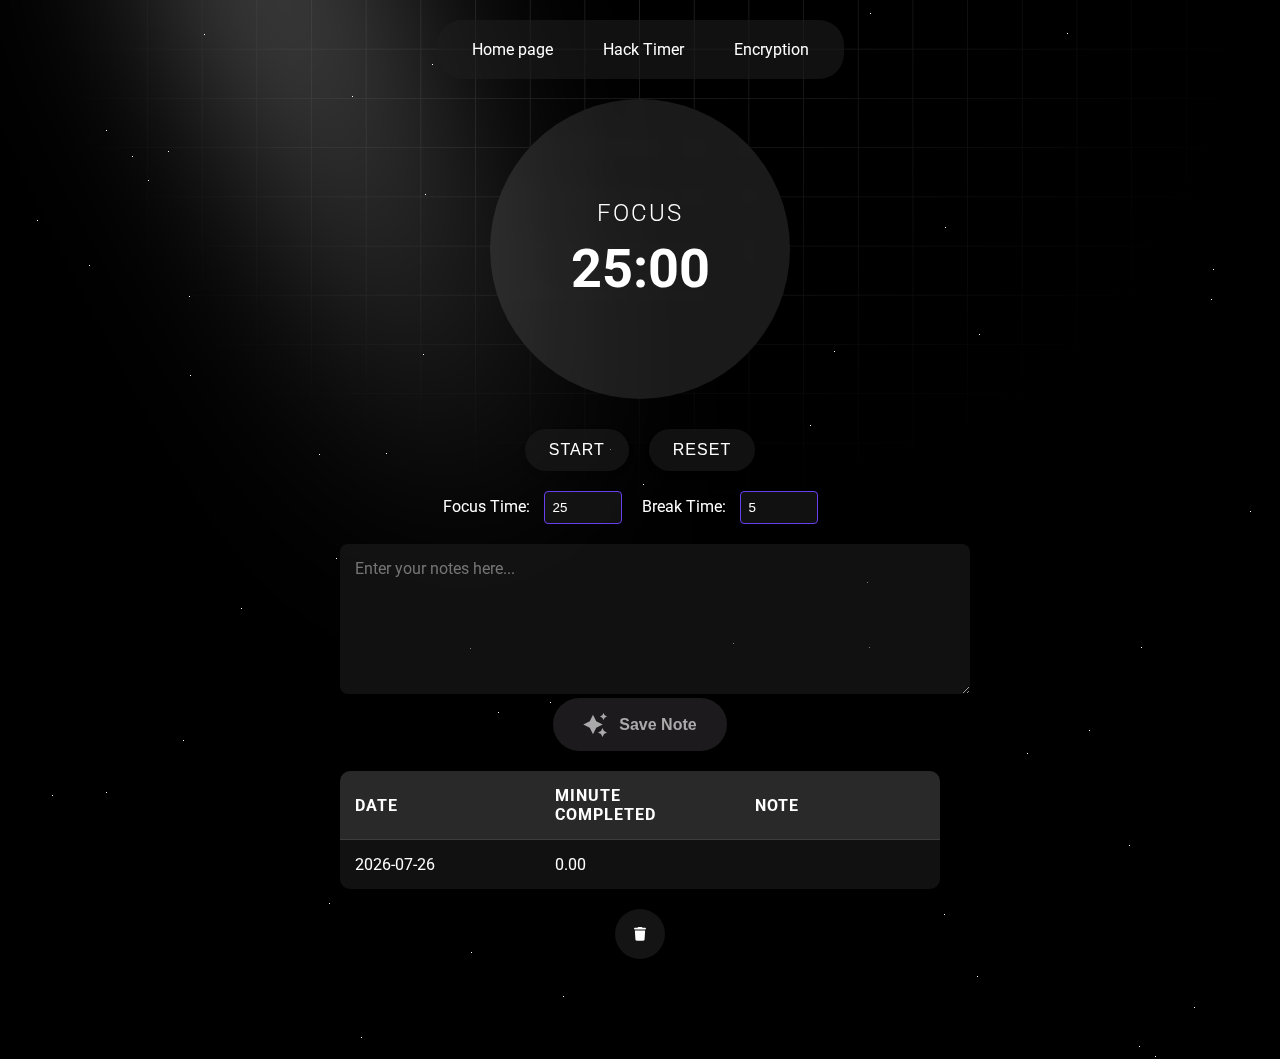
<file: StudyTimer/index.html>
<!DOCTYPE html>
<html lang="en">
<head>
    <meta charset="UTF-8">
    <meta name="viewport" content="width=device-width, initial-scale=1.0">
    <title>Hacking > Timer</title>
        <link rel="stylesheet" href="styles.css">
        <link rel="icon" href="../Media/logo.png" type="image/x-icon" sizes="64x64">
    <link href="https://fonts.googleapis.com/css2?family=Roboto:wght@400;700&display=swap" rel="stylesheet">
    <link rel="stylesheet" href="styles.css">
</head>
<body>
    <div class="container">
        <nav class="nav-bar">
            <a href="../index.html" class="nav-item">Home page</a>
            <a href="#" class="nav-item">Hack Timer</a>
            <a href="../Enc/index.html" class="nav-item">Encryption</a>
        </nav>
        <div class="timer-container">
            <div class="timer-progress"></div>
            <div class="timer-circle">
                <div class="mode">FOCUS</div>
                <div class="timer">25:00</div>
            </div>
        </div>
        <div class="controls">
            <button id="startStop">START</button>
            <button id="reset">RESET</button>
        </div>
        <div class="settings">
            <div class="timer-setting">
                <label for="focusTime">Focus Time:</label>
                <input type="number" id="focusTime" value="25" min="1">
            </div>
            <div class="timer-setting">
                <label for="breakTime">Break Time:</label>
                <input type="number" id="breakTime" value="5" min="1">
            </div>
        </div>
        <div class="notes-container">
            <textarea id="notes" class="notes-input" placeholder="Enter your notes here..."></textarea>
            <button class="save-notes" id="saveNotes">
                <svg height="24" width="24" fill="#FFFFFF" viewBox="0 0 24 24" data-name="Layer 1" id="Layer_1" class="sparkle">
                    <path d="M10,21.236,6.755,14.745.264,11.5,6.755,8.255,10,1.764l3.245,6.491L19.736,11.5l-6.491,3.245ZM18,21l1.5,3L21,21l3-1.5L21,18l-1.5-3L18,18l-3,1.5ZM19.333,4.667,20.5,7l1.167-2.333L24,3.5,21.667,2.333,20.5,0,19.333,2.333,17,3.5Z"></path>
                </svg>
                <span class="text-save-notes">Save Note</span>
            </button>
        </div>
        <table id="history">
            <tr>
                <th>Date</th>
                <th>Minutes Completed</th>
                <th>Notes</th>
            </tr>
        </table>
        <button class="clear-data" id="clearData">
          <svg viewBox="0 0 448 512" class="svgIcon"><path d="M135.2 17.7L128 32H32C14.3 32 0 46.3 0 64S14.3 96 32 96H416c17.7 0 32-14.3 32-32s-14.3-32-32-32H320l-7.2-14.3C307.4 6.8 296.3 0 284.2 0H163.8c-12.1 0-23.2 6.8-28.6 17.7zM416 128H32L53.2 467c1.6 25.3 22.6 45 47.9 45H346.9c25.3 0 46.3-19.7 47.9-45L416 128z"></path></svg>
        </button>
    </div>
    <div class="bg-animation">
        <div id="stars"></div>
        <div id="stars2"></div>
        <div id="stars3"></div>
        <div id="stars4"></div>
    </div>
    <script src="main.js"></script>
</body>
</html>
</file>
<file: StudyTimer/styles.css>
:root {
    --primary-color: #683FEA;
    --background-color: #121212;
    --text-color: #ffffff;
    --card-background: rgba(30, 30, 30, 0.582);
}

@media (max-width: 600px) {
    .settings {
        flex-direction: column;
        align-items: flex-start;
    }

    .settings label {
        margin-bottom: 5px;
    }

    .settings input {
        width: 100%;
        margin-right: 0;
        margin-bottom: 10px;
    }


    .timer-setting {
        display: flex;
        justify-content: space-between;
        align-items: center;
        width: 100%;
        margin-bottom: 10px;
    }

    .timer-setting label {
        flex: 1;
        margin-right: 10px;
    }

    .timer-setting input {
        flex: 0 0 80px; 
    }
    .container {
        padding: 10px;
    }

    .timer-container {
        width: 200px;
        height: 200px;
    }

    .timer {
        font-size: 36px;
    }

    .controls button {
        padding: 8px 16px;
        font-size: 14px;
    }

    .settings {
        flex-wrap: wrap;
    }

    .settings input {
        width: 40px;
    }

    table {
        font-size: 12px;
    }

    th, td {
        padding: 8px;
    }

}

body {
font-family: 'Cairo', 'Roboto', sans-serif;
display: flex;
flex-direction: column;
align-items: center;
justify-content: flex-start; 
min-height: 100vh;
height: auto; 
margin: 0;
background-color: var(--background-color);
color: var(--text-color);
background-image: url('../Media/pattern.svg');
background-color: black;
background-repeat: no-repeat;
background-position: center top;
background-size: auto 80%;
background-attachment: fixed;
position: relative;
overflow: auto;
margin-bottom: 50px;
}

.timer-container {
    position: relative;
    width: 300px;
    height: 300px;
    margin-bottom: 30px;
}
.timer-circle {
    position: absolute;
    top: 0;
    left: 0;
    width: 100%;
    height: 100%;
    border-radius: 50%;
    display: flex;
    flex-direction: column;
    justify-content: center;
    align-items: center;
    background-color: rgba(255, 255, 255, 0.1);
    backdrop-filter: blur(10px);
    overflow: hidden;
}
.timer-progress {
    position: absolute;
    top: 0;
    left: 0;
    width: 100%;
    height: 100%;
    border-radius: 50%;
    background: conic-gradient(from 0deg, var(--primary-color) var(--progress), transparent var(--progress));
    opacity: 0.6;
    filter: blur(10px);
    transition: 0.5s linear;
}
.timer-progress::after {
    content: '';
    position: absolute;
    top: 0;
    left: 0;
    width: 100%;
    height: 100%;
    background: conic-gradient(from 0deg, var(--primary-color) var(--progress), transparent var(--progress));
    opacity: 0.4;
    filter: blur(20px);
}
.mode {
    font-size: 24px;
    margin-bottom: 10px;
    text-transform: uppercase;
    letter-spacing: 2px;
    font-weight: 300;
    z-index: 1;
}
.timer {
    font-size: 54px;
    font-weight: bold;
    z-index: 1;
}

.clear-data {
margin-top: 20px;
width: 50px;
height: 50px;
border-radius: 50%;
background-color: rgb(20, 20, 20);
border: none;
font-weight: 600;
display: flex;
align-items: center;
justify-content: center;
box-shadow: 0px 0px 20px rgba(0, 0, 0, 0.164);
cursor: pointer;
transition-duration: .3s;
overflow: hidden;
position: relative;
}

.svgIcon {
width: 12px;
transition-duration: .3s;
}

.svgIcon path {
fill: white;
}

.clear-data:hover {
width: 140px;
border-radius: 50px;
transition-duration: .3s;
background-color: #683FEA;
align-items: center;
}

.clear-data:hover .svgIcon {
width: 50px;
transition-duration: .3s;
transform: translateY(60%);
}

.clear-data::before {
position: absolute;
top: -20px;
content: "Delete";
color: white;
transition-duration: .3s;
font-size: 2px;
}

.clear-data:hover::before {
font-size: 13px;
opacity: 1;
transform: translateY(30px);
transition-duration: .3s;
}
.controls {
    display: flex;
    justify-content: center;
    margin-bottom: 20px;
}
.controls button{
    background-color: var(--card-background);
    border: none;
    color: white;
    padding: 12px 24px;
    text-align: center;
    text-decoration: none;
    display: inline-block;
    font-size: 16px;
    margin: 0 10px;
    cursor: pointer;
    border-radius: 25px;
    transition: all 0.3s;
    text-transform: uppercase;
    letter-spacing: 1px;
    box-shadow: 0 4px 6px rgba(0, 0, 0, 0.1);
}
.controls button:hover{
    background: linear-gradient(0deg, #CE9FFF, #683FEA);
    box-shadow: inset 0px 1px 0px 0px rgba(255, 255, 255, 0.3),
    inset 0px -3px 0px 0px rgba(0, 0, 0, 0.30),
    0px 0px 0px 3px #CE9FFF,
    0px 0px 50px 0px #9917FF;
    transform: translateY(-3px);
}
.study-timer {
    position: absolute;
    top: 50%;
    left: 50%;
    transform: translate(-50%, -50%);
    font-size: 3rem;
    color: #f2f2f2;
    text-shadow: 0 0 10px #fff, 0 0 20px #ccc, 0 0 30px #999, 0 0 40px #666, 0 0 50px #333;
    z-index: 1;
}
.settings {
    display: flex;
    justify-content: center;
    align-items: center;
    margin-bottom: 20px;
    flex-wrap: wrap; 
}

.settings label {
    margin-right: 10px;
}

.settings input {
    width: 60px;
    padding: 8px;
    margin-right: 20px;
    background-color: var(--card-background);
    border: 1px solid var(--primary-color);
    color: var(--text-color);
    border-radius: 4px;
}
.notes-container {
    width: 100%;
    margin-bottom: 10px;
}
.notes-input {
    width: 100%;
    height: 120px;
    padding: 15px;
    background-color: var(--card-background);
    border: none;
    color: var(--text-color);
    border-radius: 8px;
    resize: vertical;
    font-family: 'Roboto', sans-serif;
    font-size: 16px;
    transition: box-shadow 0.3s ease, background-color 0.3s ease;
}
.notes-input:focus {
    outline: none;
    border-color: transparent;
    box-shadow: 0 0 40px black;
}
.notes-input:hover {
    background-color: rgba(30, 30, 30, 0.8);
}
.save-notes {
margin: 0 auto;
display: block; 
border: none;
width: 13em;
height: 4em;
border-radius: 3em;
display: flex;
justify-content: center;
align-items: center;
gap: 12px;
background: #1C1A1C;
cursor: pointer;
transition: all 450ms ease-in-out;
}

.sparkle {
fill: #AAAAAA;
transition: all 800ms ease;
}

.text-save-notes {
font-weight: 600;
color: #AAAAAA;
font-size: medium;
}

.save-notes:hover {
background: linear-gradient(0deg, #A47CF3, #683FEA);
box-shadow: inset 0px 1px 0px 0px rgba(255, 255, 255, 0.3),
inset 0px -3px 0px 0px rgba(0, 0, 0, 0.30), 
0px 0px 0px 3px rgba(255, 255, 255, 0.30),
0px 0px 50px 0px #9917FF; 
transform: translateY(-3px); 
}


.save-notes:hover .text-save-notes {
color: white;
}

.save-notes:hover .sparkle {
fill: white;
transform: scale(1.2);
} 
table {
    width: 100%;
    table-layout: fixed; 
    border-collapse: separate;
    border-spacing: 0;
    background-color: var(--card-background);
    border-radius: 10px;
    overflow: hidden;
    margin-top: 10px; 
    box-shadow: 0 4px 6px rgba(0, 0, 0, 0.1);
}
    .notes-container, .table-container {
        flex-grow: 1;
        min-height: auto;
        overflow: visible; 
    }


    .container {
    min-height: 100vh;
    display: flex;
    flex-direction: column;
    align-items: center;
    width: 100%;
    max-width: 600px;
    padding: 20px;
    padding-bottom: 50px;
    flex-grow: 1; 
    }


    th, td {
    padding: 15px;
    text-align: left;
    border-bottom: 1px solid rgba(255, 255, 255, 0.1);
    }
th {
    background-color: rgba(255, 255, 255, 0.1);
    font-weight: bold;
    text-transform: uppercase;
    letter-spacing: 1px;
}
tr:last-child td {
    border-bottom: none;
}

.nav-bar {
    display: flex;
    justify-content: center;
    align-items: center;
    background-color: var(--card-background);
    padding: 10px;
    border-radius: 25px;
    margin-bottom: 20px;
    transition: 0.1;
    
}
.nav-bar a{
    text-decoration: none;
}

.nav-item {
    color: white;
    padding: 10px 20px;
    margin: 0 5px;
    border-radius: 20px;
    cursor: pointer;
    transition: all 0.3s ease;
}


.nav-item:hover {
    background-color: rgba(255, 255, 255, 0.1);
}



/*   -------------Animation --------------         */

@keyframes fadeInPattern2 {
    0% { opacity: 0; }
    100% { opacity: 0.3; }
}


.bg-animation {
    animation: fadeInPattern2 3s ease-in-out forwards;
    position: fixed;
    top: 0;
    left: 0;
    width: 100%;
    height: 100%;
    z-index: -1;
    pointer-events: none;
}

#stars {
    width: 1px;
    height: 1px;
    background: transparent;
    box-shadow: 117px 1613px #ffffff, 1488px 635px #ffffff, 944px 914px #ffffff, 647px 277px #ffffff, 1792px 1205px #ffffff, 656px 1517px #ffffff, 820px 1839px #ffffff, 1153px 1400px #ffffff, 870px 13px #ffffff, 550px 702px #ffffff, 1155px 1056px #ffffff, 88px 1709px #ffffff, 1450px 1090px #ffffff, 1929px 457px #ffffff, 1390px 905px #ffffff, 1771px 269px #ffffff, 1741px 669px #ffffff, 432px 64px #ffffff, 563px 996px #ffffff, 1918px 1873px #ffffff, 1845px 1211px #ffffff, 231px 1503px #ffffff, 37px 220px #ffffff, 1970px 495px #ffffff, 1812px 925px #ffffff, 67px 1398px #ffffff, 535px 279px #ffffff, 1837px 829px #ffffff, 1945px 685px #ffffff, 1677px 1817px #ffffff, 1317px 1415px #ffffff, 1785px 905px #ffffff, 1787px 1554px #ffffff, 802px 1296px #ffffff, 512px 1101px #ffffff, 583px 1364px #ffffff, 336px 558px #ffffff, 979px 334px #ffffff, 106px 792px #ffffff, 204px 34px #ffffff, 1845px 1763px #ffffff, 445px 1599px #ffffff, 386px 453px #ffffff, 471px 952px #ffffff, 1466px 1676px #ffffff, 1885px 303px #ffffff, 51px 1717px #ffffff, 1211px 299px #ffffff, 1546px 1887px #ffffff, 1067px 33px #ffffff, 1088px 1326px #ffffff, 1938px 760px #ffffff, 470px 648px #ffffff, 1213px 269px #ffffff, 1767px 78px #ffffff, 977px 976px #ffffff, 1926px 175px #ffffff, 722px 1512px #ffffff, 945px 227px #ffffff, 1811px 99px #ffffff, 1912px 1406px #ffffff, 1602px 1243px #ffffff, 610px 449px #ffffff, 654px 1393px #ffffff, 1930px 1193px #ffffff, 258px 1184px #ffffff, 89px 265px #ffffff, 824px 1494px #ffffff, 1506px 1435px #ffffff, 1027px 753px #ffffff, 1px 1197px #ffffff, 530px 1161px #ffffff, 864px 1555px #ffffff, 1610px 1604px #ffffff, 1035px 1114px #ffffff, 1456px 133px #ffffff, 1196px 1253px #ffffff, 361px 1037px #ffffff, 834px 351px #ffffff, 436px 1676px #ffffff, 1194px 1007px #ffffff, 1141px 647px #ffffff, 319px 454px #ffffff, 937px 1769px #ffffff, 1872px 1013px #ffffff, 733px 643px #ffffff, 1250px 511px #ffffff, 189px 296px #ffffff, 1639px 163px #ffffff, 1584px 336px #ffffff, 1912px 1343px #ffffff, 1298px 1307px #ffffff, 1750px 902px #ffffff, 1129px 845px #ffffff, 1899px 1470px #ffffff, 1427px 232px #ffffff, 1391px 838px #ffffff, 1225px 1819px #ffffff, 190px 1366px #ffffff, 1865px 518px #ffffff, 203px 1383px #ffffff, 1455px 614px #ffffff, 423px 354px #ffffff, 1678px 1790px #ffffff, 241px 608px #ffffff, 1089px 730px #ffffff, 1342px 38px #ffffff, 1848px 249px #ffffff, 1874px 1785px #ffffff, 1040px 1837px #ffffff, 751px 261px #ffffff, 510px 1975px #ffffff, 52px 795px #ffffff, 1786px 1310px #ffffff, 498px 712px #ffffff, 190px 375px #ffffff, 1341px 722px #ffffff, 43px 1394px #ffffff, 1821px 1687px #ffffff, 106px 130px #ffffff, 1717px 1978px #ffffff, 168px 151px #ffffff, 183px 740px #ffffff, 945px 1381px #ffffff, 669px 1170px #ffffff, 1285px 1816px #ffffff, 110px 1217px #ffffff, 1623px 813px #ffffff, 869px 647px #ffffff, 867px 582px #ffffff, 735px 1240px #ffffff, 519px 1896px #ffffff, 132px 156px #ffffff, 1649px 193px #ffffff, 241px 1109px #ffffff, 643px 484px #ffffff, 574px 1282px #ffffff, 1952px 564px #ffffff, 1978px 145px #ffffff, 329px 903px #ffffff, 1674px 617px #ffffff, 1978px 558px #ffffff, 1808px 1715px #ffffff, 1526px 1238px #ffffff, 475px 1330px #ffffff, 810px 425px #ffffff, 1709px 634px #ffffff, 1658px 336px #ffffff, 425px 194px #ffffff, 352px 96px #ffffff, 148px 180px #ffffff, 1139px 1046px #ffffff;
    -webkit-animation: animStar 50s linear infinite;
    -moz-animation: animStar 50s linear infinite;
    -ms-animation: animStar 50s linear infinite;
    animation: animStar 50s linear infinite;
}

#stars:after {
    content: " ";
    position: absolute;
    top: 2000px;
    width: 1px;
    height: 1px;
    background: transparent;
    box-shadow: 117px 1613px #ffffff, 1488px 635px #ffffff, 944px 914px #ffffff, 647px 277px #ffffff, 1792px 1205px #ffffff, 656px 1517px #ffffff, 820px 1839px #ffffff, 1153px 1400px #ffffff, 870px 13px #ffffff, 550px 702px #ffffff, 1155px 1056px #ffffff, 88px 1709px #ffffff, 1450px 1090px #ffffff, 1929px 457px #ffffff, 1390px 905px #ffffff, 1771px 269px #ffffff, 1741px 669px #ffffff, 432px 64px #ffffff, 563px 996px #ffffff, 1918px 1873px #ffffff, 1845px 1211px #ffffff, 231px 1503px #ffffff, 37px 220px #ffffff, 1970px 495px #ffffff, 1812px 925px #ffffff, 67px 1398px #ffffff, 535px 279px #ffffff, 1837px 829px #ffffff, 1945px 685px #ffffff, 1677px 1817px #ffffff, 1317px 1415px #ffffff, 1785px 905px #ffffff, 1787px 1554px #ffffff, 802px 1296px #ffffff, 512px 1101px #ffffff, 583px 1364px #ffffff, 336px 558px #ffffff, 979px 334px #ffffff, 106px 792px #ffffff, 204px 34px #ffffff, 1845px 1763px #ffffff, 445px 1599px #ffffff, 386px 453px #ffffff, 471px 952px #ffffff, 1466px 1676px #ffffff, 1885px 303px #ffffff, 51px 1717px #ffffff, 1211px 299px #ffffff, 1546px 1887px #ffffff, 1067px 33px #ffffff, 1088px 1326px #ffffff, 1938px 760px #ffffff, 470px 648px #ffffff, 1213px 269px #ffffff, 1767px 78px #ffffff, 977px 976px #ffffff, 1926px 175px #ffffff, 722px 1512px #ffffff, 945px 227px #ffffff, 1811px 99px #ffffff, 1912px 1406px #ffffff, 1602px 1243px #ffffff, 610px 449px #ffffff, 654px 1393px #ffffff, 1930px 1193px #ffffff, 258px 1184px #ffffff, 89px 265px #ffffff, 824px 1494px #ffffff, 1506px 1435px #ffffff, 1027px 753px #ffffff, 1px 1197px #ffffff, 530px 1161px #ffffff, 864px 1555px #ffffff, 1610px 1604px #ffffff, 1035px 1114px #ffffff, 1456px 133px #ffffff, 1196px 1253px #ffffff, 361px 1037px #ffffff, 834px 351px #ffffff, 436px 1676px #ffffff, 1194px 1007px #ffffff, 1141px 647px #ffffff, 319px 454px #ffffff, 937px 1769px #ffffff, 1872px 1013px #ffffff, 733px 643px #ffffff, 1250px 511px #ffffff, 189px 296px #ffffff, 1639px 163px #ffffff, 1584px 336px #ffffff, 1912px 1343px #ffffff, 1298px 1307px #ffffff, 1750px 902px #ffffff, 1129px 845px #ffffff, 1899px 1470px #ffffff, 1427px 232px #ffffff, 1391px 838px #ffffff, 1225px 1819px #ffffff, 190px 1366px #ffffff, 1865px 518px #ffffff, 203px 1383px #ffffff, 1455px 614px #ffffff, 423px 354px #ffffff, 1678px 1790px #ffffff, 241px 608px #ffffff, 1089px 730px #ffffff, 1342px 38px #ffffff, 1848px 249px #ffffff, 1874px 1785px #ffffff, 1040px 1837px #ffffff, 751px 261px #ffffff, 510px 1975px #ffffff, 52px 795px #ffffff, 1786px 1310px #ffffff, 498px 712px #ffffff, 190px 375px #ffffff, 1341px 722px #ffffff, 43px 1394px #ffffff, 1821px 1687px #ffffff, 106px 130px #ffffff, 1717px 1978px #ffffff, 168px 151px #ffffff, 183px 740px #ffffff, 945px 1381px #ffffff, 669px 1170px #ffffff, 1285px 1816px #ffffff, 110px 1217px #ffffff, 1623px 813px #ffffff, 869px 647px #ffffff, 867px 582px #ffffff, 735px 1240px #ffffff, 519px 1896px #ffffff, 132px 156px #ffffff, 1649px 193px #ffffff, 241px 1109px #ffffff, 643px 484px #ffffff, 574px 1282px #ffffff, 1952px 564px #ffffff, 1978px 145px #ffffff, 329px 903px #ffffff, 1674px 617px #ffffff, 1978px 558px #ffffff, 1808px 1715px #ffffff, 1526px 1238px #ffffff, 475px 1330px #ffffff, 810px 425px #ffffff, 1709px 634px #ffffff, 1658px 336px #ffffff, 425px 194px #ffffff, 352px 96px #ffffff, 148px 180px #ffffff, 1139px 1046px #ffffff,

}

#stars2 {
    width: 2px;
    height: 2px;
    background: transparent;
    box-shadow: 117px 1613px #ffffff, 1488px 635px #ffffff, 944px 914px #ffffff, 647px 277px #ffffff, 1792px 1205px #ffffff, 656px 1517px #ffffff, 820px 1839px #ffffff, 1153px 1400px #ffffff, 870px 13px #ffffff, 550px 702px #ffffff, 1155px 1056px #ffffff, 88px 1709px #ffffff, 1450px 1090px #ffffff, 1929px 457px #ffffff, 1390px 905px #ffffff, 1771px 269px #ffffff, 1741px 669px #ffffff, 432px 64px #ffffff, 563px 996px #ffffff, 1918px 1873px #ffffff, 1845px 1211px #ffffff, 231px 1503px #ffffff, 37px 220px #ffffff, 1970px 495px #ffffff, 1812px 925px #ffffff, 67px 1398px #ffffff, 535px 279px #ffffff, 1837px 829px #ffffff, 1945px 685px #ffffff, 1677px 1817px #ffffff, 1317px 1415px #ffffff, 1785px 905px #ffffff, 1787px 1554px #ffffff, 802px 1296px #ffffff, 512px 1101px #ffffff, 583px 1364px #ffffff, 336px 558px #ffffff, 979px 334px #ffffff, 106px 792px #ffffff, 204px 34px #ffffff, 1845px 1763px #ffffff, 445px 1599px #ffffff, 386px 453px #ffffff, 471px 952px #ffffff, 1466px 1676px #ffffff, 1885px 303px #ffffff, 51px 1717px #ffffff, 1211px 299px #ffffff, 1546px 1887px #ffffff, 1067px 33px #ffffff, 1088px 1326px #ffffff, 1938px 760px #ffffff, 470px 648px #ffffff, 1213px 269px #ffffff, 1767px 78px #ffffff, 977px 976px #ffffff, 1926px 175px #ffffff, 722px 1512px #ffffff, 945px 227px #ffffff, 1811px 99px #ffffff, 1912px 1406px #ffffff, 1602px 1243px #ffffff, 610px 449px #ffffff, 654px 1393px #ffffff, 1930px 1193px #ffffff, 258px 1184px #ffffff, 89px 265px #ffffff, 824px 1494px #ffffff, 1506px 1435px #ffffff, 1027px 753px #ffffff, 1px 1197px #ffffff, 530px 1161px #ffffff, 864px 1555px #ffffff, 1610px 1604px #ffffff, 1035px 1114px #ffffff, 1456px 133px #ffffff, 1196px 1253px #ffffff, 361px 1037px #ffffff, 834px 351px #ffffff, 436px 1676px #ffffff, 1194px 1007px #ffffff, 1141px 647px #ffffff, 319px 454px #ffffff, 937px 1769px #ffffff, 1872px 1013px #ffffff, 733px 643px #ffffff, 1250px 511px #ffffff, 189px 296px #ffffff, 1639px 163px #ffffff, 1584px 336px #ffffff, 1912px 1343px #ffffff, 1298px 1307px #ffffff, 1750px 902px #ffffff, 1129px 845px #ffffff, 1899px 1470px #ffffff, 1427px 232px #ffffff, 1391px 838px #ffffff, 1225px 1819px #ffffff, 190px 1366px #ffffff, 1865px 518px #ffffff, 203px 1383px #ffffff, 1455px 614px #ffffff, 423px 354px #ffffff, 1678px 1790px #ffffff, 241px 608px #ffffff, 1089px 730px #ffffff, 1342px 38px #ffffff, 1848px 249px #ffffff, 1874px 1785px #ffffff, 1040px 1837px #ffffff, 751px 261px #ffffff, 510px 1975px #ffffff, 52px 795px #ffffff, 1786px 1310px #ffffff, 498px 712px #ffffff, 190px 375px #ffffff, 1341px 722px #ffffff, 43px 1394px #ffffff, 1821px 1687px #ffffff, 106px 130px #ffffff, 1717px 1978px #ffffff, 168px 151px #ffffff, 183px 740px #ffffff, 945px 1381px #ffffff, 669px 1170px #ffffff, 1285px 1816px #ffffff, 110px 1217px #ffffff, 1623px 813px #ffffff, 869px 647px #ffffff, 867px 582px #ffffff, 735px 1240px #ffffff, 519px 1896px #ffffff, 132px 156px #ffffff, 1649px 193px #ffffff, 241px 1109px #ffffff, 643px 484px #ffffff, 574px 1282px #ffffff, 1952px 564px #ffffff, 1978px 145px #ffffff, 329px 903px #ffffff, 1674px 617px #ffffff, 1978px 558px #ffffff, 1808px 1715px #ffffff, 1526px 1238px #ffffff, 475px 1330px #ffffff, 810px 425px #ffffff, 1709px 634px #ffffff, 1658px 336px #ffffff, 425px 194px #ffffff, 352px 96px #ffffff, 148px 180px #ffffff, 1139px 1046px #ffffff,;
    -webkit-animation: animStar 100s linear infinite;
    -moz-animation: animStar 100s linear infinite;
    -ms-animation: animStar 100s linear infinite;
    animation: animStar 100s linear infinite;
}

#stars2:after {
    content: " ";
    position: absolute;
    top: 2000px;
    width: 2px;
    height: 2px;
    background: transparent;
   box-shadow: 117px 1613px #ffffff, 1488px 635px #ffffff, 944px 914px #ffffff, 647px 277px #ffffff, 1792px 1205px #ffffff, 656px 1517px #ffffff, 820px 1839px #ffffff, 1153px 1400px #ffffff, 870px 13px #ffffff, 550px 702px #ffffff, 1155px 1056px #ffffff, 88px 1709px #ffffff, 1450px 1090px #ffffff, 1929px 457px #ffffff, 1390px 905px #ffffff, 1771px 269px #ffffff, 1741px 669px #ffffff, 432px 64px #ffffff, 563px 996px #ffffff, 1918px 1873px #ffffff, 1845px 1211px #ffffff, 231px 1503px #ffffff, 37px 220px #ffffff, 1970px 495px #ffffff, 1812px 925px #ffffff, 67px 1398px #ffffff, 535px 279px #ffffff, 1837px 829px #ffffff, 1945px 685px #ffffff, 1677px 1817px #ffffff, 1317px 1415px #ffffff, 1785px 905px #ffffff, 1787px 1554px #ffffff, 802px 1296px #ffffff, 512px 1101px #ffffff, 583px 1364px #ffffff, 336px 558px #ffffff, 979px 334px #ffffff, 106px 792px #ffffff, 204px 34px #ffffff, 1845px 1763px #ffffff, 445px 1599px #ffffff, 386px 453px #ffffff, 471px 952px #ffffff, 1466px 1676px #ffffff, 1885px 303px #ffffff, 51px 1717px #ffffff, 1211px 299px #ffffff, 1546px 1887px #ffffff, 1067px 33px #ffffff, 1088px 1326px #ffffff, 1938px 760px #ffffff, 470px 648px #ffffff, 1213px 269px #ffffff, 1767px 78px #ffffff, 977px 976px #ffffff, 1926px 175px #ffffff, 722px 1512px #ffffff, 945px 227px #ffffff, 1811px 99px #ffffff, 1912px 1406px #ffffff, 1602px 1243px #ffffff, 610px 449px #ffffff, 654px 1393px #ffffff, 1930px 1193px #ffffff, 258px 1184px #ffffff, 89px 265px #ffffff, 824px 1494px #ffffff, 1506px 1435px #ffffff, 1027px 753px #ffffff, 1px 1197px #ffffff, 530px 1161px #ffffff, 864px 1555px #ffffff, 1610px 1604px #ffffff, 1035px 1114px #ffffff, 1456px 133px #ffffff, 1196px 1253px #ffffff, 361px 1037px #ffffff, 834px 351px #ffffff, 436px 1676px #ffffff, 1194px 1007px #ffffff, 1141px 647px #ffffff, 319px 454px #ffffff, 937px 1769px #ffffff, 1872px 1013px #ffffff, 733px 643px #ffffff, 1250px 511px #ffffff, 189px 296px #ffffff, 1639px 163px #ffffff, 1584px 336px #ffffff, 1912px 1343px #ffffff, 1298px 1307px #ffffff, 1750px 902px #ffffff, 1129px 845px #ffffff, 1899px 1470px #ffffff, 1427px 232px #ffffff, 1391px 838px #ffffff, 1225px 1819px #ffffff, 190px 1366px #ffffff, 1865px 518px #ffffff, 203px 1383px #ffffff, 1455px 614px #ffffff, 423px 354px #ffffff, 1678px 1790px #ffffff, 241px 608px #ffffff, 1089px 730px #ffffff, 1342px 38px #ffffff, 1848px 249px #ffffff, 1874px 1785px #ffffff, 1040px 1837px #ffffff, 751px 261px #ffffff, 510px 1975px #ffffff, 52px 795px #ffffff, 1786px 1310px #ffffff, 498px 712px #ffffff, 190px 375px #ffffff, 1341px 722px #ffffff, 43px 1394px #ffffff, 1821px 1687px #ffffff, 106px 130px #ffffff, 1717px 1978px #ffffff, 168px 151px #ffffff, 183px 740px #ffffff, 945px 1381px #ffffff, 669px 1170px #ffffff, 1285px 1816px #ffffff, 110px 1217px #ffffff, 1623px 813px #ffffff, 869px 647px #ffffff, 867px 582px #ffffff, 735px 1240px #ffffff, 519px 1896px #ffffff, 132px 156px #ffffff, 1649px 193px #ffffff, 241px 1109px #ffffff, 643px 484px #ffffff, 574px 1282px #ffffff, 1952px 564px #ffffff, 1978px 145px #ffffff, 329px 903px #ffffff, 1674px 617px #ffffff, 1978px 558px #ffffff, 1808px 1715px #ffffff, 1526px 1238px #ffffff, 475px 1330px #ffffff, 810px 425px #ffffff, 1709px 634px #ffffff, 1658px 336px #ffffff, 425px 194px #ffffff, 352px 96px #ffffff, 148px 180px #ffffff, 1139px 1046px #ffffff,;
}

#stars3 {
    width: 3px;
    height: 3px;
    background: transparent;
    box-shadow: 117px 1613px #ffffff, 1488px 635px #ffffff, 944px 914px #ffffff, 647px 277px #ffffff, 1792px 1205px #ffffff, 656px 1517px #ffffff, 820px 1839px #ffffff, 1153px 1400px #ffffff, 870px 13px #ffffff, 550px 702px #ffffff, 1155px 1056px #ffffff, 88px 1709px #ffffff, 1450px 1090px #ffffff, 1929px 457px #ffffff, 1390px 905px #ffffff, 1771px 269px #ffffff, 1741px 669px #ffffff, 432px 64px #ffffff, 563px 996px #ffffff, 1918px 1873px #ffffff, 1845px 1211px #ffffff, 231px 1503px #ffffff, 37px 220px #ffffff, 1970px 495px #ffffff, 1812px 925px #ffffff, 67px 1398px #ffffff, 535px 279px #ffffff, 1837px 829px #ffffff, 1945px 685px #ffffff, 1677px 1817px #ffffff, 1317px 1415px #ffffff, 1785px 905px #ffffff, 1787px 1554px #ffffff, 802px 1296px #ffffff, 512px 1101px #ffffff, 583px 1364px #ffffff, 336px 558px #ffffff, 979px 334px #ffffff, 106px 792px #ffffff, 204px 34px #ffffff, 1845px 1763px #ffffff, 445px 1599px #ffffff, 386px 453px #ffffff, 471px 952px #ffffff, 1466px 1676px #ffffff, 1885px 303px #ffffff, 51px 1717px #ffffff, 1211px 299px #ffffff, 1546px 1887px #ffffff, 1067px 33px #ffffff, 1088px 1326px #ffffff, 1938px 760px #ffffff, 470px 648px #ffffff, 1213px 269px #ffffff, 1767px 78px #ffffff, 977px 976px #ffffff, 1926px 175px #ffffff, 722px 1512px #ffffff, 945px 227px #ffffff, 1811px 99px #ffffff, 1912px 1406px #ffffff, 1602px 1243px #ffffff, 610px 449px #ffffff, 654px 1393px #ffffff, 1930px 1193px #ffffff, 258px 1184px #ffffff, 89px 265px #ffffff, 824px 1494px #ffffff, 1506px 1435px #ffffff, 1027px 753px #ffffff, 1px 1197px #ffffff, 530px 1161px #ffffff, 864px 1555px #ffffff, 1610px 1604px #ffffff, 1035px 1114px #ffffff, 1456px 133px #ffffff, 1196px 1253px #ffffff, 361px 1037px #ffffff, 834px 351px #ffffff, 436px 1676px #ffffff, 1194px 1007px #ffffff, 1141px 647px #ffffff, 319px 454px #ffffff, 937px 1769px #ffffff, 1872px 1013px #ffffff, 733px 643px #ffffff, 1250px 511px #ffffff, 189px 296px #ffffff, 1639px 163px #ffffff, 1584px 336px #ffffff, 1912px 1343px #ffffff, 1298px 1307px #ffffff, 1750px 902px #ffffff, 1129px 845px #ffffff, 1899px 1470px #ffffff, 1427px 232px #ffffff, 1391px 838px #ffffff, 1225px 1819px #ffffff, 190px 1366px #ffffff, 1865px 518px #ffffff, 203px 1383px #ffffff, 1455px 614px #ffffff, 423px 354px #ffffff, 1678px 1790px #ffffff, 241px 608px #ffffff, 1089px 730px #ffffff, 1342px 38px #ffffff, 1848px 249px #ffffff, 1874px 1785px #ffffff, 1040px 1837px #ffffff, 751px 261px #ffffff, 510px 1975px #ffffff, 52px 795px #ffffff, 1786px 1310px #ffffff, 498px 712px #ffffff, 190px 375px #ffffff, 1341px 722px #ffffff, 43px 1394px #ffffff, 1821px 1687px #ffffff, 106px 130px #ffffff, 1717px 1978px #ffffff, 168px 151px #ffffff, 183px 740px #ffffff, 945px 1381px #ffffff, 669px 1170px #ffffff, 1285px 1816px #ffffff, 110px 1217px #ffffff, 1623px 813px #ffffff, 869px 647px #ffffff, 867px 582px #ffffff, 735px 1240px #ffffff, 519px 1896px #ffffff, 132px 156px #ffffff, 1649px 193px #ffffff, 241px 1109px #ffffff, 643px 484px #ffffff, 574px 1282px #ffffff, 1952px 564px #ffffff, 1978px 145px #ffffff, 329px 903px #ffffff, 1674px 617px #ffffff, 1978px 558px #ffffff, 1808px 1715px #ffffff, 1526px 1238px #ffffff, 475px 1330px #ffffff, 810px 425px #ffffff, 1709px 634px #ffffff, 1658px 336px #ffffff, 425px 194px #ffffff, 352px 96px #ffffff, 148px 180px #ffffff, 1139px 1046px #ffffff,;
    -webkit-animation: animStar 150s linear infinite;
    -moz-animation: animStar 150s linear infinite;
    -ms-animation: animStar 150s linear infinite;
    animation: animStar 150s linear infinite;
}
    
#stars3:after {
    content: " ";
    position: absolute;
    top: 2000px;
    width: 3px;
    height: 3px;
    background: transparent;
    box-shadow: 117px 1613px #ffffff, 1488px 635px #ffffff, 944px 914px #ffffff, 647px 277px #ffffff, 1792px 1205px #ffffff, 656px 1517px #ffffff, 820px 1839px #ffffff, 1153px 1400px #ffffff, 870px 13px #ffffff, 550px 702px #ffffff, 1155px 1056px #ffffff, 88px 1709px #ffffff, 1450px 1090px #ffffff, 1929px 457px #ffffff, 1390px 905px #ffffff, 1771px 269px #ffffff, 1741px 669px #ffffff, 432px 64px #ffffff, 563px 996px #ffffff, 1918px 1873px #ffffff, 1845px 1211px #ffffff, 231px 1503px #ffffff, 37px 220px #ffffff, 1970px 495px #ffffff, 1812px 925px #ffffff, 67px 1398px #ffffff, 535px 279px #ffffff, 1837px 829px #ffffff, 1945px 685px #ffffff, 1677px 1817px #ffffff, 1317px 1415px #ffffff, 1785px 905px #ffffff, 1787px 1554px #ffffff, 802px 1296px #ffffff, 512px 1101px #ffffff, 583px 1364px #ffffff, 336px 558px #ffffff, 979px 334px #ffffff, 106px 792px #ffffff, 204px 34px #ffffff, 1845px 1763px #ffffff, 445px 1599px #ffffff, 386px 453px #ffffff, 471px 952px #ffffff, 1466px 1676px #ffffff, 1885px 303px #ffffff, 51px 1717px #ffffff, 1211px 299px #ffffff, 1546px 1887px #ffffff, 1067px 33px #ffffff, 1088px 1326px #ffffff, 1938px 760px #ffffff, 470px 648px #ffffff, 1213px 269px #ffffff, 1767px 78px #ffffff, 977px 976px #ffffff, 1926px 175px #ffffff, 722px 1512px #ffffff, 945px 227px #ffffff, 1811px 99px #ffffff, 1912px 1406px #ffffff, 1602px 1243px #ffffff, 610px 449px #ffffff, 654px 1393px #ffffff, 1930px 1193px #ffffff, 258px 1184px #ffffff, 89px 265px #ffffff, 824px 1494px #ffffff, 1506px 1435px #ffffff, 1027px 753px #ffffff, 1px 1197px #ffffff, 530px 1161px #ffffff, 864px 1555px #ffffff, 1610px 1604px #ffffff, 1035px 1114px #ffffff, 1456px 133px #ffffff, 1196px 1253px #ffffff, 361px 1037px #ffffff, 834px 351px #ffffff, 436px 1676px #ffffff, 1194px 1007px #ffffff, 1141px 647px #ffffff, 319px 454px #ffffff, 937px 1769px #ffffff, 1872px 1013px #ffffff, 733px 643px #ffffff, 1250px 511px #ffffff, 189px 296px #ffffff, 1639px 163px #ffffff, 1584px 336px #ffffff, 1912px 1343px #ffffff, 1298px 1307px #ffffff, 1750px 902px #ffffff, 1129px 845px #ffffff, 1899px 1470px #ffffff, 1427px 232px #ffffff, 1391px 838px #ffffff, 1225px 1819px #ffffff, 190px 1366px #ffffff, 1865px 518px #ffffff, 203px 1383px #ffffff, 1455px 614px #ffffff, 423px 354px #ffffff, 1678px 1790px #ffffff, 241px 608px #ffffff, 1089px 730px #ffffff, 1342px 38px #ffffff, 1848px 249px #ffffff, 1874px 1785px #ffffff, 1040px 1837px #ffffff, 751px 261px #ffffff, 510px 1975px #ffffff, 52px 795px #ffffff, 1786px 1310px #ffffff, 498px 712px #ffffff, 190px 375px #ffffff, 1341px 722px #ffffff, 43px 1394px #ffffff, 1821px 1687px #ffffff, 106px 130px #ffffff, 1717px 1978px #ffffff, 168px 151px #ffffff, 183px 740px #ffffff, 945px 1381px #ffffff, 669px 1170px #ffffff, 1285px 1816px #ffffff, 110px 1217px #ffffff, 1623px 813px #ffffff, 869px 647px #ffffff, 867px 582px #ffffff, 735px 1240px #ffffff, 519px 1896px #ffffff, 132px 156px #ffffff, 1649px 193px #ffffff, 241px 1109px #ffffff, 643px 484px #ffffff, 574px 1282px #ffffff, 1952px 564px #ffffff, 1978px 145px #ffffff, 329px 903px #ffffff, 1674px 617px #ffffff, 1978px 558px #ffffff, 1808px 1715px #ffffff, 1526px 1238px #ffffff, 475px 1330px #ffffff, 810px 425px #ffffff, 1709px 634px #ffffff, 1658px 336px #ffffff, 425px 194px #ffffff, 352px 96px #ffffff, 148px 180px #ffffff, 1139px 1046px #ffffff,;
}
#stars4 {
    width: 1px;
    height: 1px;
    background: transparent;
    box-shadow: 117px 1613px #ffffff, 1488px 635px #ffffff, 944px 914px #ffffff, 647px 277px #ffffff, 1792px 1205px #ffffff, 656px 1517px #ffffff, 820px 1839px #ffffff, 1153px 1400px #ffffff, 870px 13px #ffffff, 550px 702px #ffffff, 1155px 1056px #ffffff, 88px 1709px #ffffff, 1450px 1090px #ffffff, 1929px 457px #ffffff, 1390px 905px #ffffff, 1771px 269px #ffffff, 1741px 669px #ffffff, 432px 64px #ffffff, 563px 996px #ffffff, 1918px 1873px #ffffff, 1845px 1211px #ffffff, 231px 1503px #ffffff, 37px 220px #ffffff, 1970px 495px #ffffff, 1812px 925px #ffffff, 67px 1398px #ffffff, 535px 279px #ffffff, 1837px 829px #ffffff, 1945px 685px #ffffff, 1677px 1817px #ffffff, 1317px 1415px #ffffff, 1785px 905px #ffffff, 1787px 1554px #ffffff, 802px 1296px #ffffff, 512px 1101px #ffffff, 583px 1364px #ffffff, 336px 558px #ffffff, 979px 334px #ffffff, 106px 792px #ffffff, 204px 34px #ffffff, 1845px 1763px #ffffff, 445px 1599px #ffffff, 386px 453px #ffffff, 471px 952px #ffffff, 1466px 1676px #ffffff, 1885px 303px #ffffff, 51px 1717px #ffffff, 1211px 299px #ffffff, 1546px 1887px #ffffff, 1067px 33px #ffffff, 1088px 1326px #ffffff, 1938px 760px #ffffff, 470px 648px #ffffff, 1213px 269px #ffffff, 1767px 78px #ffffff, 977px 976px #ffffff, 1926px 175px #ffffff, 722px 1512px #ffffff, 945px 227px #ffffff, 1811px 99px #ffffff, 1912px 1406px #ffffff, 1602px 1243px #ffffff, 610px 449px #ffffff, 654px 1393px #ffffff, 1930px 1193px #ffffff, 258px 1184px #ffffff, 89px 265px #ffffff, 824px 1494px #ffffff, 1506px 1435px #ffffff, 1027px 753px #ffffff, 1px 1197px #ffffff, 530px 1161px #ffffff, 864px 1555px #ffffff, 1610px 1604px #ffffff, 1035px 1114px #ffffff, 1456px 133px #ffffff, 1196px 1253px #ffffff, 361px 1037px #ffffff, 834px 351px #ffffff, 436px 1676px #ffffff, 1194px 1007px #ffffff, 1141px 647px #ffffff, 319px 454px #ffffff, 937px 1769px #ffffff, 1872px 1013px #ffffff, 733px 643px #ffffff, 1250px 511px #ffffff, 189px 296px #ffffff, 1639px 163px #ffffff, 1584px 336px #ffffff, 1912px 1343px #ffffff, 1298px 1307px #ffffff, 1750px 902px #ffffff, 1129px 845px #ffffff, 1899px 1470px #ffffff, 1427px 232px #ffffff, 1391px 838px #ffffff, 1225px 1819px #ffffff, 190px 1366px #ffffff, 1865px 518px #ffffff, 203px 1383px #ffffff, 1455px 614px #ffffff, 423px 354px #ffffff, 1678px 1790px #ffffff, 241px 608px #ffffff, 1089px 730px #ffffff, 1342px 38px #ffffff, 1848px 249px #ffffff, 1874px 1785px #ffffff, 1040px 1837px #ffffff, 751px 261px #ffffff, 510px 1975px #ffffff, 52px 795px #ffffff, 1786px 1310px #ffffff, 498px 712px #ffffff, 190px 375px #ffffff, 1341px 722px #ffffff, 43px 1394px #ffffff, 1821px 1687px #ffffff, 106px 130px #ffffff, 1717px 1978px #ffffff, 168px 151px #ffffff, 183px 740px #ffffff, 945px 1381px #ffffff, 669px 1170px #ffffff, 1285px 1816px #ffffff, 110px 1217px #ffffff, 1623px 813px #ffffff, 869px 647px #ffffff, 867px 582px #ffffff, 735px 1240px #ffffff, 519px 1896px #ffffff, 132px 156px #ffffff, 1649px 193px #ffffff, 241px 1109px #ffffff, 643px 484px #ffffff, 574px 1282px #ffffff, 1952px 564px #ffffff, 1978px 145px #ffffff, 329px 903px #ffffff, 1674px 617px #ffffff, 1978px 558px #ffffff, 1808px 1715px #ffffff, 1526px 1238px #ffffff, 475px 1330px #ffffff, 810px 425px #ffffff, 1709px 634px #ffffff, 1658px 336px #ffffff, 425px 194px #ffffff, 352px 96px #ffffff, 148px 180px #ffffff, 1139px 1046px #ffffff,;
    -webkit-animation: animStar 600s linear infinite;
    -moz-animation: animStar 600s linear infinite;
    -ms-animation: animStar 600s linear infinite;
    animation: animStar 600s linear infinite;
}

#stars4:after {
    content: " ";
    position: absolute;
    top: 2000px;
    width: 1px;
    height: 1px;
    background: transparent;
    box-shadow: 117px 1613px #ffffff, 1488px 635px #ffffff, 944px 914px #ffffff, 647px 277px #ffffff, 1792px 1205px #ffffff, 656px 1517px #ffffff, 820px 1839px #ffffff, 1153px 1400px #ffffff, 870px 13px #ffffff, 550px 702px #ffffff, 1155px 1056px #ffffff, 88px 1709px #ffffff, 1450px 1090px #ffffff, 1929px 457px #ffffff, 1390px 905px #ffffff, 1771px 269px #ffffff, 1741px 669px #ffffff, 432px 64px #ffffff, 563px 996px #ffffff, 1918px 1873px #ffffff, 1845px 1211px #ffffff, 231px 1503px #ffffff, 37px 220px #ffffff, 1970px 495px #ffffff, 1812px 925px #ffffff, 67px 1398px #ffffff, 535px 279px #ffffff, 1837px 829px #ffffff, 1945px 685px #ffffff, 1677px 1817px #ffffff, 1317px 1415px #ffffff, 1785px 905px #ffffff, 1787px 1554px #ffffff, 802px 1296px #ffffff, 512px 1101px #ffffff, 583px 1364px #ffffff, 336px 558px #ffffff, 979px 334px #ffffff, 106px 792px #ffffff, 204px 34px #ffffff, 1845px 1763px #ffffff, 445px 1599px #ffffff, 386px 453px #ffffff, 471px 952px #ffffff, 1466px 1676px #ffffff, 1885px 303px #ffffff, 51px 1717px #ffffff, 1211px 299px #ffffff, 1546px 1887px #ffffff, 1067px 33px #ffffff, 1088px 1326px #ffffff, 1938px 760px #ffffff, 470px 648px #ffffff, 1213px 269px #ffffff, 1767px 78px #ffffff, 977px 976px #ffffff, 1926px 175px #ffffff, 722px 1512px #ffffff, 945px 227px #ffffff, 1811px 99px #ffffff, 1912px 1406px #ffffff, 1602px 1243px #ffffff, 610px 449px #ffffff, 654px 1393px #ffffff, 1930px 1193px #ffffff, 258px 1184px #ffffff, 89px 265px #ffffff, 824px 1494px #ffffff, 1506px 1435px #ffffff, 1027px 753px #ffffff, 1px 1197px #ffffff, 530px 1161px #ffffff, 864px 1555px #ffffff, 1610px 1604px #ffffff, 1035px 1114px #ffffff, 1456px 133px #ffffff, 1196px 1253px #ffffff, 361px 1037px #ffffff, 834px 351px #ffffff, 436px 1676px #ffffff, 1194px 1007px #ffffff, 1141px 647px #ffffff, 319px 454px #ffffff, 937px 1769px #ffffff, 1872px 1013px #ffffff, 733px 643px #ffffff, 1250px 511px #ffffff, 189px 296px #ffffff, 1639px 163px #ffffff, 1584px 336px #ffffff, 1912px 1343px #ffffff, 1298px 1307px #ffffff, 1750px 902px #ffffff, 1129px 845px #ffffff, 1899px 1470px #ffffff, 1427px 232px #ffffff, 1391px 838px #ffffff, 1225px 1819px #ffffff, 190px 1366px #ffffff, 1865px 518px #ffffff, 203px 1383px #ffffff, 1455px 614px #ffffff, 423px 354px #ffffff, 1678px 1790px #ffffff, 241px 608px #ffffff, 1089px 730px #ffffff, 1342px 38px #ffffff, 1848px 249px #ffffff, 1874px 1785px #ffffff, 1040px 1837px #ffffff, 751px 261px #ffffff, 510px 1975px #ffffff, 52px 795px #ffffff, 1786px 1310px #ffffff, 498px 712px #ffffff, 190px 375px #ffffff, 1341px 722px #ffffff, 43px 1394px #ffffff, 1821px 1687px #ffffff, 106px 130px #ffffff, 1717px 1978px #ffffff, 168px 151px #ffffff, 183px 740px #ffffff, 945px 1381px #ffffff, 669px 1170px #ffffff, 1285px 1816px #ffffff, 110px 1217px #ffffff, 1623px 813px #ffffff, 869px 647px #ffffff, 867px 582px #ffffff, 735px 1240px #ffffff, 519px 1896px #ffffff, 132px 156px #ffffff, 1649px 193px #ffffff, 241px 1109px #ffffff, 643px 484px #ffffff, 574px 1282px #ffffff, 1952px 564px #ffffff, 1978px 145px #ffffff, 329px 903px #ffffff, 1674px 617px #ffffff, 1978px 558px #ffffff, 1808px 1715px #ffffff, 1526px 1238px #ffffff, 475px 1330px #ffffff, 810px 425px #ffffff, 1709px 634px #ffffff, 1658px 336px #ffffff, 425px 194px #ffffff, 352px 96px #ffffff, 148px 180px #ffffff, 1139px 1046px #ffffff,;
}

@-webkit-keyframes animStar {
    from {
        -webkit-transform: translateY(0px);
    }
    to {
        -webkit-transform: translateY(-2000px);
    }
}

@-moz-keyframes animStar {
    from {
        -moz-transform: translateY(0px);
    }
    to {
        -moz-transform: translateY(-2000px);
    }
}

@-ms-keyframes animStar {
    from {
        -ms-transform: translateY(0px);
    }
    to {
        -ms-transform: translateY(-2000px);
    }
}

@keyframes animStar {
    from {
        transform: translateY(0px);
    }
    to {
        transform: translateY(-2000px);
    }
}
</file>
